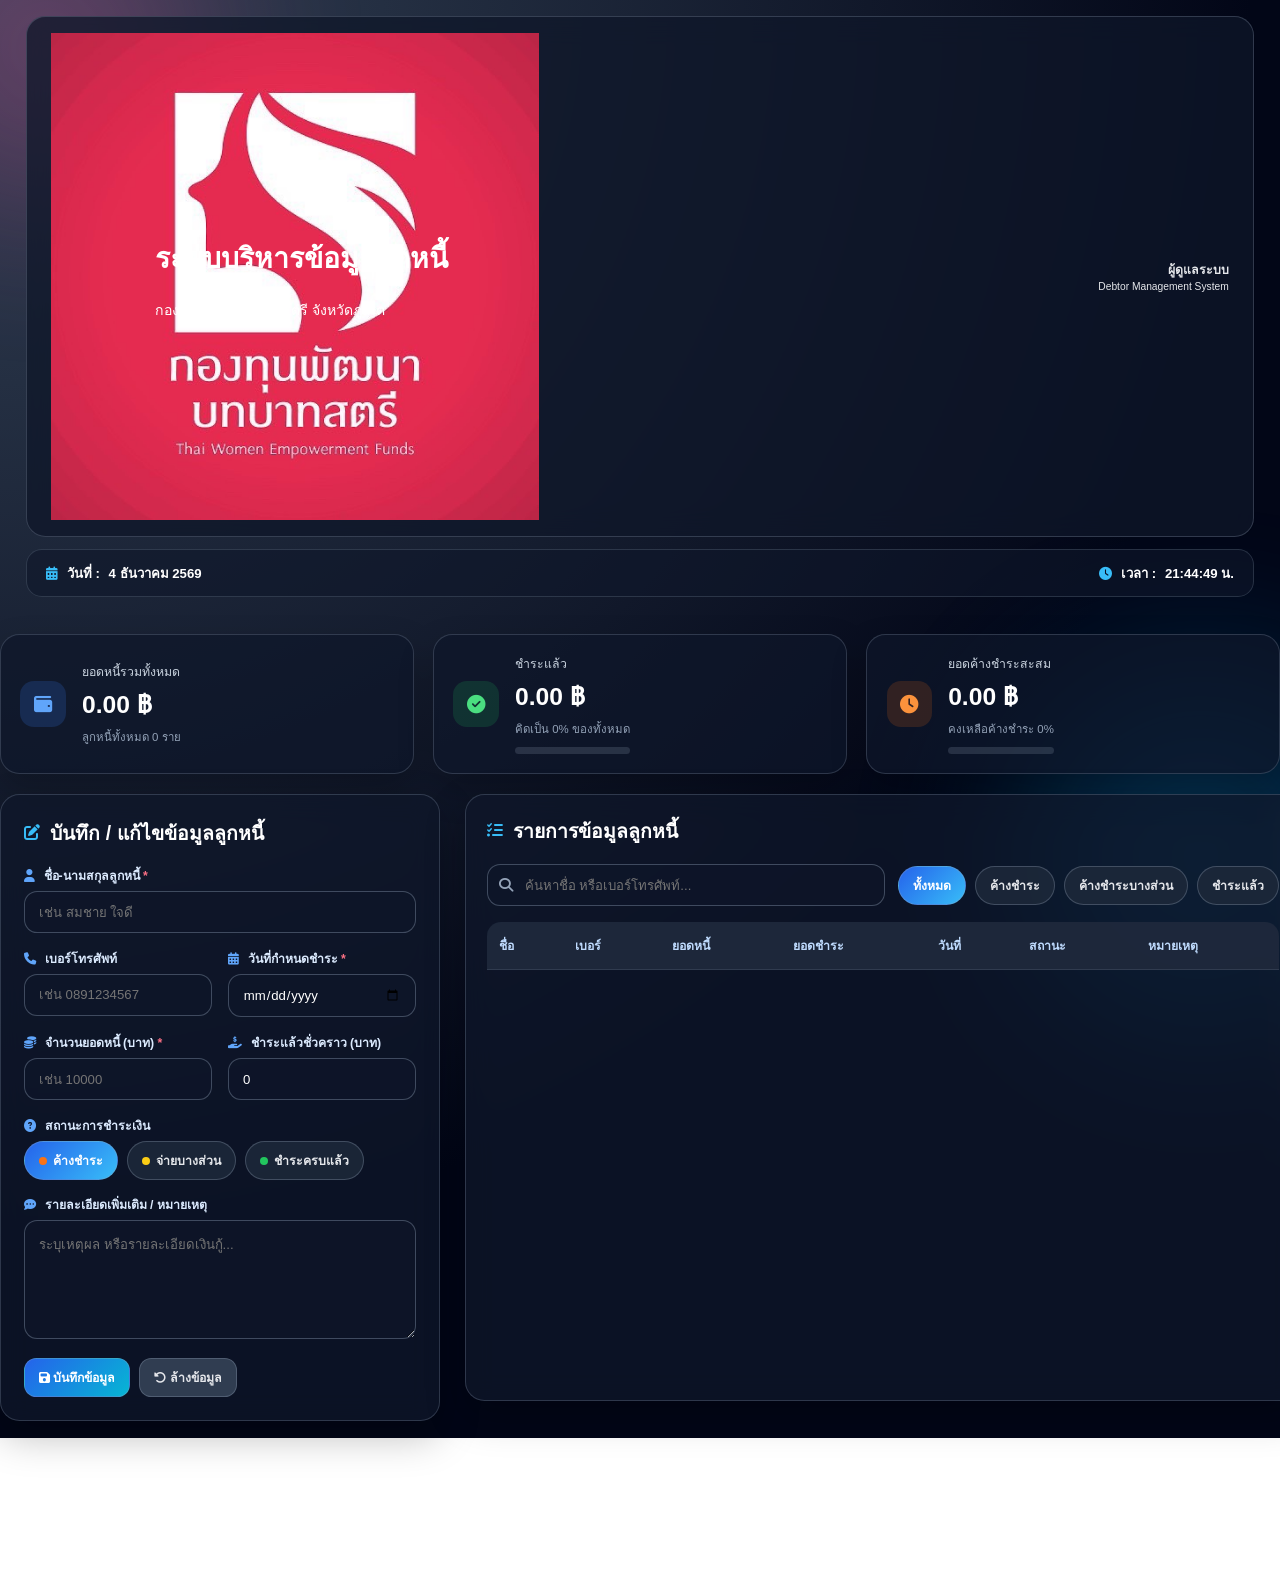
<file: index.html>
<!DOCTYPE html>
<html lang="th">
<head>
    <meta charset="UTF-8">
    <meta name="viewport" content="width=device-width, initial-scale=1.0">
    <title>ระบบบริหารข้อมูลลูกหนี้</title>

    <!-- Google Fonts -->
    <link rel="preconnect" href="https://fonts.googleapis.com">
    <link rel="preconnect" href="https://fonts.gstatic.com" crossorigin>
    <link href="https://script.google.com/macros/s/AKfycbzIl7QlDb6ohHzKr4H_m6O-dh1mRKj_smKwO__oaG2AAf2R2wkVXvHaP5L8Ti5DJz4j/exec" rel="stylesheet">

    <!-- FontAwesome Icons -->
    <link rel="stylesheet" href="https://cdnjs.cloudflare.com/ajax/libs/font-awesome/6.4.0/css/all.min.css">

    <!-- Custom CSS -->
    <link rel="stylesheet" href="styles.css">
</head>

<body class="dark-theme">
    <!-- Background Elements for Visual Aesthetics -->
    <div class="bg-glow bg-glow-1"></div>
    <div class="bg-glow bg-glow-2"></div>
    <div class="app-container">
        <!-- Header Section -->
        <header class="app-header">
            <div class="header-content">
                <div class="logo-area">
                                                      
                <div class="header-actions">
                   </div>
            </div>
        </header>
		       <!-- Header -->
        <header class="app-header">
            <div class="logo-box">

                <img src="Logo.jpg"
                     alt="กองทุนพัฒนาบทบาทสตรี"
                     class="Logo-img">

                <div class="header-left">
    
    <div class="title-box">
        <h1>ระบบบริหารข้อมูลลูกหนี้</h1>
        <p>กองทุนพัฒนาบทบาทสตรี จังหวัดภูเก็ต</p>
    </div>
</div>

                <div class="header-info">
                    <span>ผู้ดูแลระบบ</span>
                    <small>Debtor Management System</small>
                </div>

            </div>
        </header>


<div class="datetime-box">

    <div class="date-item">
        <i class="fa-solid fa-calendar-days"></i>
        <span>วันที่ :</span>
        <span id="currentDate"></span>
    </div>

    <div class="time-item">
        <i class="fa-solid fa-clock"></i>
        <span>เวลา :</span>
        <span id="currentTime"></span>
    </div>

</div>

</div>
        <!-- Dashboard Summary Section -->
        <section class="dashboard-section" aria-labelledby="dashboard-title">
            <h2 id="dashboard-title" class="sr-only">แดชบอร์ดสรุปยอดหนี้</h2>
            <div class="stats-grid">
                <!-- Stat Card 1: Total Debt -->
                <div class="stat-card total-debt">
                    <div class="stat-icon">
                        <i class="fa-solid fa-wallet"></i>
                    </div>
                    <div class="stat-info">
                        <span class="stat-label">ยอดหนี้รวมทั้งหมด</span>
                        <span id="stat-total-debt" class="stat-value">0.00 ฿</span>
                        <span class="stat-subtext" id="stat-total-count">ลูกหนี้ทั้งหมด 0 ราย</span>
                    </div>
                </div>
                <!-- Stat Card 2: Paid Amount -->
                <div class="stat-card total-paid">
                    <div class="stat-icon">
                        <i class="fa-solid fa-circle-check"></i>
                    </div>
                    <div class="stat-info">
                        <span class="stat-label">ชำระแล้ว</span>
                        <span id="stat-total-paid" class="stat-value">0.00 ฿</span>
                        <span class="stat-subtext" id="stat-paid-percentage">คิดเป็น 0% ของทั้งหมด</span>
                        <div class="progress-container">
                            <div id="stat-paid-progress" class="progress-bar" style="width: 0%"></div>
                        </div>
                    </div>
                </div>
                <!-- Stat Card 3: Outstanding Amount -->
                <div class="stat-card total-outstanding">
                    <div class="stat-icon">
                        <i class="fa-solid fa-clock"></i>
                    </div>
                    <div class="stat-info">
                        <span class="stat-label">ยอดค้างชำระสะสม</span>
                        <span id="stat-total-outstanding" class="stat-value">0.00 ฿</span>
                        <span class="stat-subtext" id="stat-outstanding-percentage">คงเหลือค้างชำระ 0%</span>
                        <div class="progress-container">
                            <div id="stat-outstanding-progress" class="progress-bar" style="width: 0%"></div>
                        </div>
                    </div>
                </div>
            </div>
        </section>
        <!-- Main Workspace Area -->
        <main class="main-content">
            <!-- Left Side: Add/Edit Form -->
            <section class="form-container-card" aria-labelledby="form-card-title">
                <div class="card-header">
                    <i class="fa-solid fa-pen-to-square"></i>
                    <h2 id="form-card-title">บันทึก / แก้ไขข้อมูลลูกหนี้</h2>
                </div>
                
                <form id="debtor-form" novalidate>
                    <!-- Hidden input to keep track of edited item index/id -->
                    <input type="hidden" id="debtor-id">
                    <div class="form-group">
                        <label for="debtor-name"><i class="fa-solid fa-user"></i> ชื่อ-นามสกุลลูกหนี้ <span class="required">*</span></label>
                        <input type="text" id="debtor-name" required placeholder="เช่น สมชาย ใจดี">
                        <span class="error-msg" id="name-error">กรุณากรอกชื่อ-นามสกุล</span>
                    </div>
                    <div class="form-row">
                        <div class="form-group">
                            <label for="debtor-phone"><i class="fa-solid fa-phone"></i> เบอร์โทรศัพท์</label>
                            <input type="tel" id="debtor-phone" placeholder="เช่น 0891234567" maxlength="10">
                            <span class="error-msg" id="phone-error">เบอร์โทรศัพท์ควรเป็นตัวเลข 9-10 หลัก</span>
                        </div>
                        <div class="form-group">
                            <label for="debtor-due-date"><i class="fa-solid fa-calendar-days"></i> วันที่กำหนดชำระ <span class="required">*</span></label>
                            <input type="date" id="debtor-due-date" required>
                            <span class="error-msg" id="date-error">กรุณาเลือกวันที่กำหนดชำระ</span>
                        </div>
                    </div>
                    <div class="form-row">
                        <div class="form-group">
                            <label for="debtor-amount"><i class="fa-solid fa-coins"></i> จำนวนยอดหนี้ (บาท) <span class="required">*</span></label>
                            <input type="number" id="debtor-amount" min="0.01" step="0.01" required placeholder="เช่น 10000">
                            <span class="error-msg" id="amount-error">กรุณากรอกจำนวนยอดหนี้ที่มากกว่า 0</span>
                        </div>
                        <div class="form-group">
                            <label for="debtor-paid"><i class="fa-solid fa-hand-holding-dollar"></i> ชำระแล้วชั่วคราว (บาท)</label>
                            <input type="number" id="debtor-paid" min="0" step="0.01" value="0" placeholder="เช่น 2000">
                            <span class="error-msg" id="paid-error">ยอดชำระแล้วต้องไม่ติดลบและไม่มากกว่ายอดหนี้</span>
                        </div>
                    </div>
                    <div class="form-group">
                        <label><i class="fa-solid fa-circle-question"></i> สถานะการชำระเงิน</label>
                        <div class="status-selector-group">
                            <button type="button" class="status-select-btn active" data-status="pending">
                                <span class="dot dot-pending"></span>ค้างชำระ
                            </button>
                            <button type="button" class="status-select-btn" data-status="partial">
                                <span class="dot dot-partial"></span>จ่ายบางส่วน
                            </button>
                            <button type="button" class="status-select-btn" data-status="paid">
                                <span class="dot dot-paid"></span>ชำระครบแล้ว
                            </button>
                        </div>
                        <input type="hidden" id="debtor-status" value="pending">
                    </div>
                    <div class="form-group">
                        <label for="debtor-notes"><i class="fa-solid fa-comment-dots"></i> รายละเอียดเพิ่มเติม / หมายเหตุ</label>
                        <textarea id="debtor-notes" rows="3" placeholder="ระบุเหตุผล หรือรายละเอียดเงินกู้..."></textarea>
                    </div>
                    <div class="form-buttons">
                        <button type="submit" id="submit-btn" class="btn btn-primary">
                            <i class="fa-solid fa-floppy-disk"></i> <span id="submit-btn-text">บันทึกข้อมูล</span>
                        </button>
                        <button type="button" id="reset-btn" class="btn btn-secondary">
                            <i class="fa-solid fa-rotate-left"></i> ล้างข้อมูล
                        </button>
                    </div>
                </form>
            </section>
            <!-- Right Side: Search and List Table -->
            <section class="list-container-card" aria-labelledby="list-card-title">
                <div class="card-header">
                    <i class="fa-solid fa-list-check"></i>
                    <h2 id="list-card-title">รายการข้อมูลลูกหนี้</h2>
                </div>
                <!-- Filters & Search Bar -->
                <div class="filter-bar">
                    <div class="search-box">
                        <i class="fa-solid fa-magnifying-glass"></i>
                        <input type="text" id="search-input" placeholder="ค้นหาชื่อ หรือเบอร์โทรศัพท์...">
                    </div>
                    <div class="status-filters">
                        <button class="filter-tab active" data-filter="all">ทั้งหมด</button>
                        <button class="filter-tab" data-filter="pending">ค้างชำระ</button>
                        <button class="filter-tab" data-filter="partial">ค้างชำระบางส่วน</button>
                        <button class="filter-tab" data-filter="paid">ชำระแล้ว</button>
                    </div>
                </div>
                <!-- Table Content Wrapper -->
                <div class="table-responsive">
                    <table id="debtors-table">
                        <thead>
                            <tr>
                                <th>ชื่อ</th>
                                <th>เบอร์</th>
                                <th>ยอดหนี้</th>
                                <th>ยอดชำระ</th>
                                <th>วันที่</th>
                                <th>สถานะ</th>
                                <th>หมายเหตุ</th>
                            </tr>
                        </thead>
                        <tbody id="debtors-list-body">
                            <!-- JS will inject rows here dynamically -->
                        </tbody>
                    </table>
                </div>
                <!-- Empty State -->
                <div id="empty-state" class="empty-state">
                    <div class="empty-icon">
                        <i class="fa-solid fa-folder-open"></i>
                    </div>
                    <p class="empty-title">ไม่พบข้อมูลลูกหนี้</p>
                    <p class="empty-desc">ลองบันทึกข้อมูลลูกหนี้ในแบบฟอร์มด้านซ้าย หรือล้างคำค้นหา</p>
                </div>
            </section>
        </main>
        <!-- Footer Section -->
        <footer class="app-footer">
        </footer>
    </div>
    <!-- Notification Toast Container -->
    <div id="toast-container" class="toast-container"></div>
    <!-- Custom Logic Script -->
    <script src="app.js"></script>


				<script>
						function showDateTimeNow() {
						const now = new Date();

						const dateEl = document.getElementById("currentDate");
						const timeEl = document.getElementById("currentTime");

						if (dateEl) {
							dateEl.innerText = now.toLocaleDateString("th-TH", {
							day: "numeric",
							month: "long",
							year: "numeric"
						});
					}

				if (timeEl) {
						timeEl.innerText = now.toLocaleTimeString("th-TH", {
						hour: "2-digit",
						minute: "2-digit",
						second: "2-digit",
						hour12: false
				}) + " น.";
				}
	}
	showDateTimeNow();
	setInterval(showDateTimeNow, 1000);
</script>
</body>
</html>
</file>
<file: styles.css>
* {
    box-sizing: border-box;
}

html,
body {
    margin: 0;
    padding: 0;
    width: 100%;
    min-height: 100vh;
}

body {
    font-family: "Prompt", "Sarabun", sans-serif;
    color: #fff;
    background: radial-gradient(circle at top left, #334155, #020617 65%);
    overflow-x: hidden;
}

/* ย่อภาพรวมให้พอดีกับจอ */
body {
    zoom: 88%;
}

.bg-glow {
    position: fixed;
    border-radius: 50%;
    filter: blur(100px);
    opacity: .28;
    z-index: -1;
}

.bg-glow-1 {
    width: 350px;
    height: 350px;
    background: #ec4899;
    top: -120px;
    left: -120px;
}

.bg-glow-2 {
    width: 420px;
    height: 420px;
    background: #0ea5e9;
    bottom: -160px;
    right: -120px;
}

.app-container {
    width: 96%;
    max-width: 1800px;
    margin: 18px auto 0;
    padding-bottom: 20px;
}

/* Header */
.app-header,
.top-header {
    margin-bottom: 14px;
}

.logo-box,
.top-header {
    display: grid;
    grid-template-columns: 90px 1fr auto;
    align-items: center;
    gap: 28px;

    padding: 18px 28px;
    border-radius: 22px;

    background: rgba(15, 23, 42, .76);
    border: 1px solid rgba(148, 163, 184, .28);
    backdrop-filter: blur(16px);
}

.logo-img,
.logo img{
    width:160px;
    height:160px;
    object-fit:contain;
}

@media (max-width:768px){

.logo img{
    width:70px;
    height:70px;
}

}

.logo-text h1,
.header-title h1 {
    margin: 0;
    font-size: 30px;
    font-weight: 700;
}

.logo-text p,
.header-title p {
    margin: 10px 0 0;
    font-size: 15px;
    color: #cbd5e1;
}

.header-info,
.header-right {
    text-align: right;
    font-size: 14px;
    color: #e5e7eb;
}

.header-info span {
    display: block;
    font-weight: 700;
}

/* Date Time */
.datetime-box {
    display: grid;
    grid-template-columns: 1fr 1fr;
    gap: 16px;

    margin-bottom: 22px;
    padding: 14px 22px;

    border-radius: 18px;
    background: rgba(15, 23, 42, .62);
    border: 1px solid rgba(148, 163, 184, .22);
}

.date-item,
.time-item {
    display: flex;
    align-items: center;
    gap: 10px;
    font-size: 15px;
    font-weight: 600;
}

.time-item {
    justify-content: flex-end;
}

.date-item i,
.time-item i {
    color: #38bdf8;
}

/* Dashboard */
.dashboard-section {
    margin-bottom: 22px;
}

.stats-grid {
    display: grid;
    grid-template-columns: repeat(3, 1fr);
    gap: 22px;
}

.stat-card {
    min-height: 120px;
    padding: 22px;

    display: flex;
    align-items: center;
    gap: 18px;

    border-radius: 22px;
    background: rgba(15, 23, 42, .72);
    border: 1px solid rgba(148, 163, 184, .25);
    box-shadow: 0 18px 40px rgba(0, 0, 0, .22);
}

.stat-icon {
    width: 52px;
    height: 52px;
    display: grid;
    place-items: center;
    border-radius: 16px;
    font-size: 21px;
    background: rgba(59, 130, 246, .18);
    color: #60a5fa;
}

.total-paid .stat-icon {
    background: rgba(34, 197, 94, .16);
    color: #4ade80;
}

.total-outstanding .stat-icon {
    background: rgba(249, 115, 22, .16);
    color: #fb923c;
}

.stat-label {
    display: block;
    font-size: 14px;
    color: #cbd5e1;
}

.stat-value {
    display: block;
    margin-top: 4px;
    font-size: 28px;
    font-weight: 700;
}

.stat-subtext {
    display: block;
    margin-top: 5px;
    font-size: 13px;
    color: #94a3b8;
}

.progress-container {
    height: 8px;
    margin-top: 10px;
    border-radius: 999px;
    background: rgba(148, 163, 184, .20);
    overflow: hidden;
}

.progress-bar {
    height: 100%;
    border-radius: 999px;
    background: linear-gradient(90deg, #38bdf8, #22c55e);
}

/* Main Layout */
.main-content {
    display: grid;
    grid-template-columns: 560px 1fr;
    gap: 28px;
    align-items: start;
}

/* Cards */
.form-container-card,
.list-container-card {
    border-radius: 22px;
    background: rgba(15, 23, 42, .74);
    border: 1px solid rgba(148, 163, 184, .26);
    backdrop-filter: blur(16px);
    box-shadow: 0 18px 45px rgba(0, 0, 0, .25);
}

.form-container-card {
    padding: 26px;
    min-height: 690px;
}

.list-container-card {
    padding: 24px;
    min-height: 690px;
}

.card-header {
    display: flex;
    align-items: center;
    gap: 12px;
    margin-bottom: 20px;
}

.card-header i {
    color: #38bdf8;
    font-size: 18px;
}

.card-header h2 {
    margin: 0;
    font-size: 22px;
    font-weight: 700;
}

/* Form */
.form-group {
    margin-bottom: 18px;
}

.form-row {
    display: grid;
    grid-template-columns: 1fr 1fr;
    gap: 18px;
}

label {
    display: block;
    margin-bottom: 7px;
    font-size: 14px;
    font-weight: 600;
    color: #dbeafe;
}

label i {
    color: #60a5fa;
    margin-right: 6px;
}

.required {
    color: #fb7185;
}

input,
textarea {
    width: 100%;
    padding: 14px 16px;

    font-family: inherit;
    font-size: 15px;
    color: #fff;

    background: rgba(15, 23, 42, .72);
    border: 1px solid rgba(148, 163, 184, .38);
    border-radius: 15px;
    outline: none;
}

input:focus,
textarea:focus {
    border-color: #38bdf8;
    box-shadow: 0 0 0 3px rgba(56, 189, 248, .16);
}

textarea {
    min-height: 135px;
    resize: vertical;
}

.error-msg {
    display: none;
    margin-top: 5px;
    color: #fb7185;
    font-size: 12px;
}

/* Status / Buttons */
.status-selector-group,
.status-filters,
.form-buttons {
    display: flex;
    gap: 10px;
    flex-wrap: wrap;
}

.status-select-btn,
.filter-tab,
.btn {
    border: 1px solid rgba(148, 163, 184, .32);
    border-radius: 999px;
    padding: 10px 16px;
    font-family: inherit;
    font-size: 14px;
    font-weight: 600;
    cursor: pointer;
    background: rgba(30, 41, 59, .86);
    color: #e5e7eb;
}

.status-select-btn.active,
.filter-tab.active {
    background: linear-gradient(135deg, #2563eb, #38bdf8);
    color: #fff;
}

.btn {
    border-radius: 14px;
}

.btn-primary {
    background: linear-gradient(135deg, #2563eb, #06b6d4);
    color: #fff;
}

.btn-secondary {
    background: rgba(51, 65, 85, .95);
}

.dot {
    display: inline-block;
    width: 9px;
    height: 9px;
    margin-right: 7px;
    border-radius: 50%;
}

.dot-pending { background: #f97316; }
.dot-partial { background: #facc15; }
.dot-paid { background: #22c55e; }

/* Search / Table */
.filter-bar {
    display: grid;
    grid-template-columns: 1fr auto;
    gap: 14px;
    align-items: center;
    margin-bottom: 18px;
}

.search-box {
    position: relative;
}

.search-box i {
    position: absolute;
    left: 14px;
    top: 50%;
    transform: translateY(-50%);
    color: #94a3b8;
}

.search-box input {
    padding-left: 42px;
}

.table-responsive {
    width: 100%;
    min-height: 500px;
    overflow-x: auto;
    border-radius: 16px;
}

table {
    width: 100%;
    min-width: 900px;
    border-collapse: collapse;
}

thead {
    background: rgba(30, 41, 59, .95);
}

th,
td {
    padding: 16px 14px;
    border-bottom: 1px solid rgba(148, 163, 184, .16);
    text-align: left;
    font-size: 14px;
}

th {
    color: #bfdbfe;
    font-weight: 700;
}

td {
    color: #e5e7eb;
}

tbody tr:hover {
    background: rgba(56, 189, 248, .07);
}

/* Empty */
.empty-state {
    display: none;
    text-align: center;
    padding: 50px 10px;
    color: #94a3b8;
}

.empty-icon {
    font-size: 42px;
    color: #64748b;
}

.empty-title {
    margin: 12px 0 4px;
    font-size: 18px;
    color: #e5e7eb;
}

.empty-desc {
    margin: 0;
    font-size: 14px;
}

/* Footer / Toast */
.app-footer {
    margin-top: 20px;
}

.toast-container {
    position: fixed;
    right: 20px;
    bottom: 20px;
    z-index: 9999;
}

/* Utility */
.sr-only {
    position: absolute;
    width: 1px;
    height: 1px;
    overflow: hidden;
    clip-path: inset(50%);
}

/* Responsive */
@media (max-width: 1300px) {
    .main-content {
        grid-template-columns: 500px 1fr;
    }
}

@media (max-width: 980px) {
    body {
        zoom: 75%;
    }

    .app-container {
        width: 90%;
    }

    .main-content,
    .stats-grid,
    .datetime-box {
        grid-template-columns: 1fr;
    }

    .time-item {
        justify-content: flex-start;
    }

    .form-row {
        grid-template-columns: 1fr;
    }

    .logo-box,
    .top-header {
        grid-template-columns: 85px 1fr;
    }

    .header-info,
    .header-right {
        grid-column: 1 / -1;
        text-align: left;
    }
}
</file>
